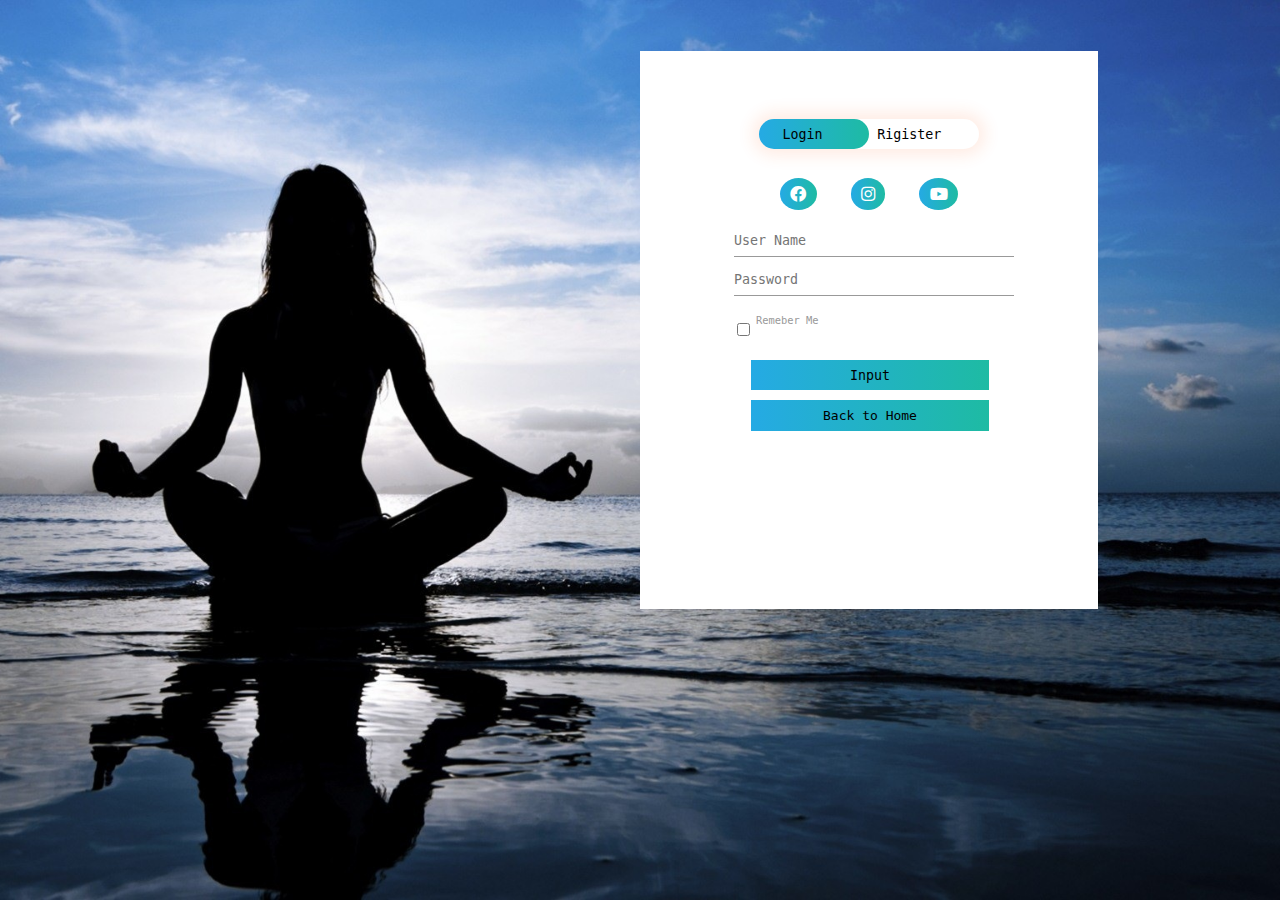
<file: pages/accounting.html>
<!DOCTYPE html>
<html>
<head>
	<meta charset="utf-8">
	<meta name="viewport" content="width=device-width, initial-scale=1.0">
	<title>Sign Up/Login</title>
    <link rel="stylesheet" href="https://use.fontawesome.com/releases/v5.7.0/css/all.css">
    <link rel="stylesheet" type="text/css" href="../css/loginregister.css">
</head>
<body>
	<div class="main-box">
		<div class="form-box">
			<div class="button-box">
				<div id="account-btn"></div>
				<button type="button" class="toggle-btn" onclick="Login()">Login</button>
				<button type="button" class="toggle-btn" onclick="Register()">Rigister</button>
			</div>
			<div class="social-icon">
				<i class="fab fa-facebook"></i>
				<i class="fab fa-instagram"></i>
				<i class="fab fa-youtube"></i>
			</div>
			<form id="login" action="" class="input-group">
				<input type="text" class="input-field" placeholder="User Name" name="">
				<input type="text" class="input-field" placeholder="Password" name="">
				<input type="checkbox" class="checkbox" name="">
				<span>Remeber Me</span>
				<button type="submit" class="submit-btn">Input</button>
				<a href="../index.html" class="bth-btn">Back to Home</a>
			</form>
			<form id="register" action="" class="input-group">
				<input type="text" class="input-field" placeholder="User Name" name="">
				<input type="email" class="input-field" placeholder="email" name="">
				<input type="text" class="input-field" placeholder="Password" name="">
				<input type="checkbox" class="checkbox" name="">
				<span>I accept Terms and Conditions</span>
				<button type="submit" class="submit-btn">Register</button>
				<a href="../index.html" class="bth-btn">Back to Home</a>
			</form>
		</div>
	</div>

	<script type="text/javascript" src="../js/loginregister.js"></script>
</body>
</html>
</file>
<file: css/loginregister.css>
*{
	margin:0;
	padding:0;
	font-family: monospace;
}

.main-box{
	position: absolute;
	height: 100%;
	width: 100%;
	background:url(../images/loginregister-back.jpeg);
	background-position: center;
	background-size: cover;
}

.form-box{
	width: 380px;
	height: 480px;
	position: relative;
	background-color: #fff;
	margin: 4% 50%;
	padding: 3rem;
	overflow: hidden;
}

.button-box{
	width: 220px;
	margin: 2.2rem auto;
	position: relative;
	border-radius: 1.8rem;
	font-size: 1rem;
	box-shadow: 0 0 1.25rem 0.5rem #ff61251f;
}

.toggle-btn{
	position: relative;
	padding: 0.6rem 1.8rem;
	background: transparent;
	border:0;
	outline: none;
	cursor: pointer;
}

#account-btn{
	position: absolute;
	top: 0;
	left: 0;
	width: 110px;
	height: 100%;
	border-radius: 1.8rem;
	transition: 0.6s;
	background: #ff0;
	background-image: linear-gradient(to right,#25aae4, #1ebba3)
}

.social-icon{
	margin: 1.8rem auto;
	text-align: center;
}

.social-icon i{
	color: #fff;
	font-size: 1.25rem;
	padding: 0.6rem 0.8rem;
	background-image: linear-gradient(to right,#25aae4, #1ebba3);
	margin: 0 1rem;
	cursor: pointer;
	border-radius: 50%;
}

.input-group{
	position: absolute;
	top: 170px;
	width: 280px;
	transition: 0.6s;
}

.input-field{
	width: 100%;
	margin: 0.3rem;
	padding: 0.6rem 0;
	border-bottom: 1px solid #999;
	border-right: 0;
	border-top: 0;
	border-left: 0;
	outline: none;
}

.checkbox{
	margin: 1.8rem 0.5rem;
}

.submit-btn{
	width: 85%;
	margin: auto;
	cursor: pointer;
	padding: 0.6rem 1.8rem;
	display: block;
	background-image: linear-gradient(to right,#25aae4, #1ebba3);
	border:0;
	outline: none;
	margin-bottom: 10px;
}

.input-group span{
	color: #999;
	font-size: 0.8rem;
	position: absolute;
	bottom: 105px;

}

#login{
	left: 90px;
}

#register{
	left: 470px;
}

.bth-btn{
	color: #000;
	width: 68%;
	margin: auto;
	cursor: pointer;
	padding: 0.6rem 1.8rem;
	display: block;
	background-image: linear-gradient(to right,#25aae4, #1ebba3);
	border:0;
	outline: none;
	text-align: center;
	text-decoration: none;
}
</file>
